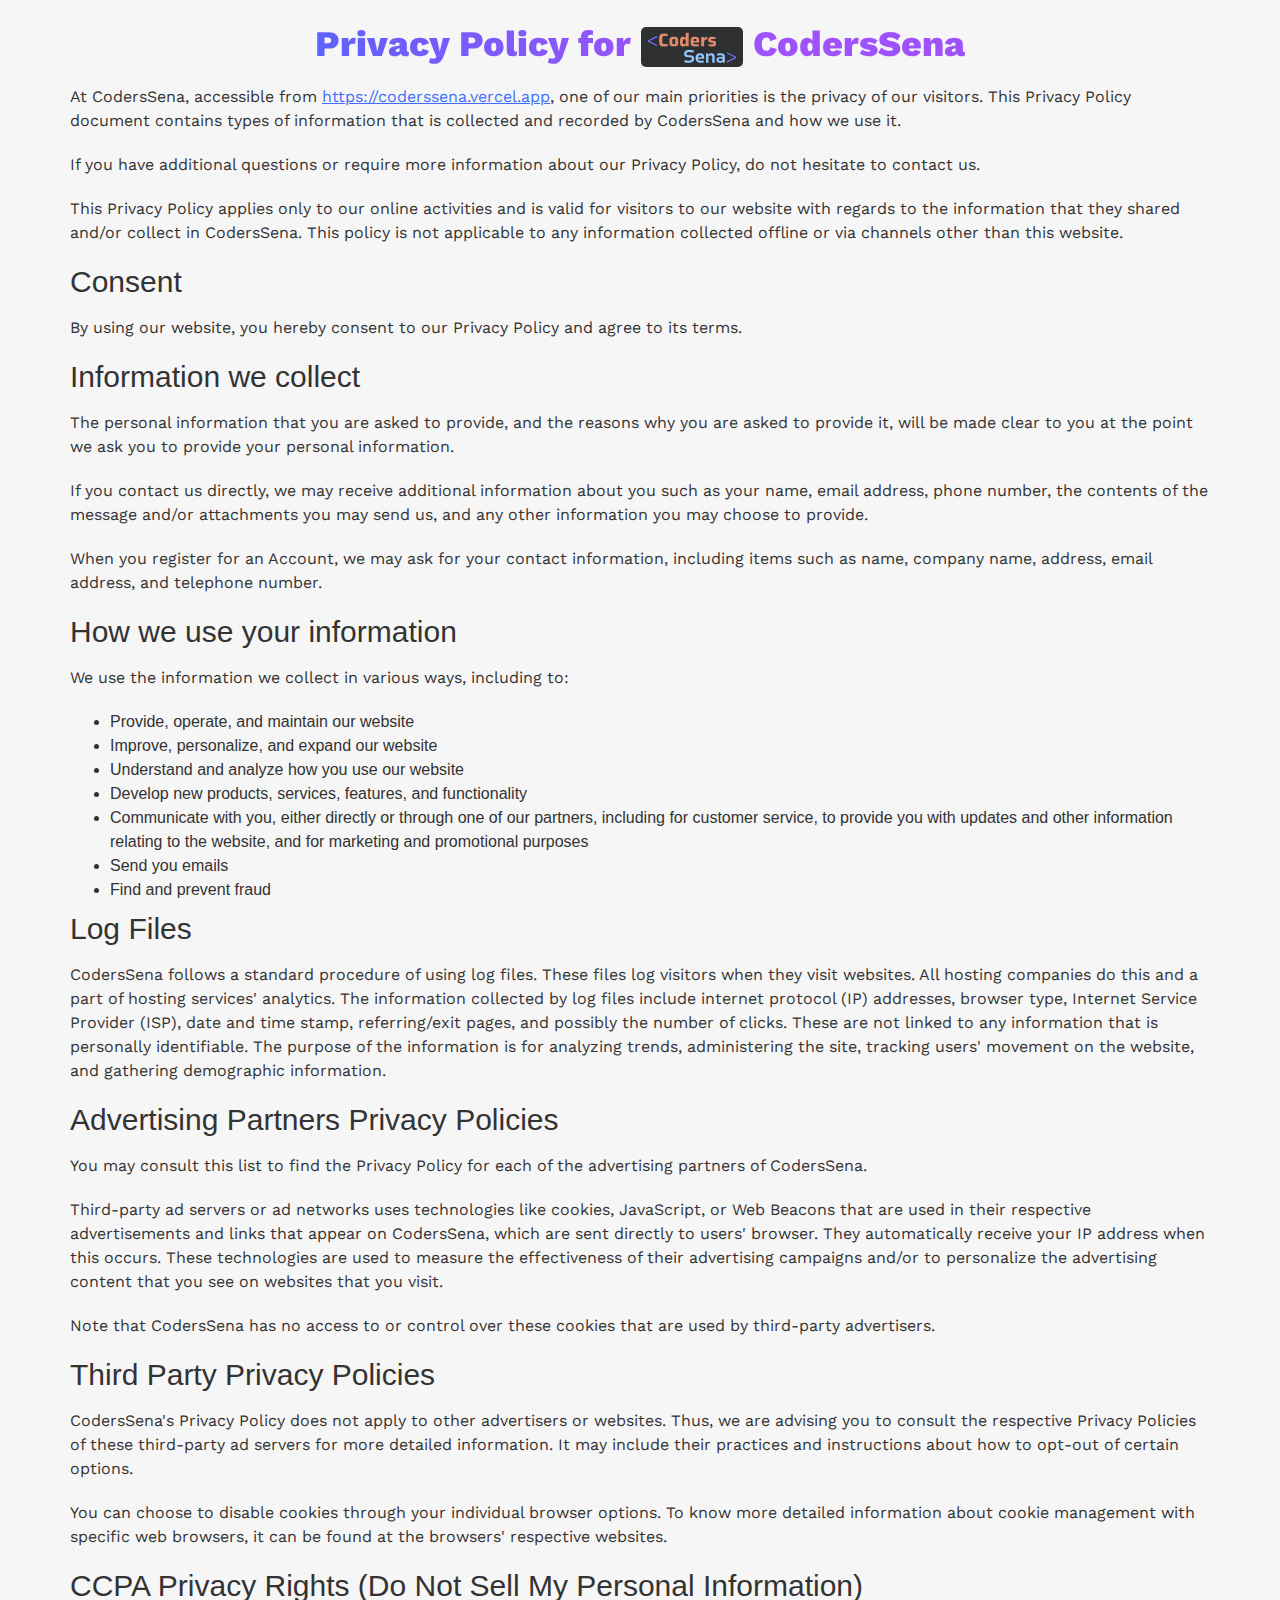
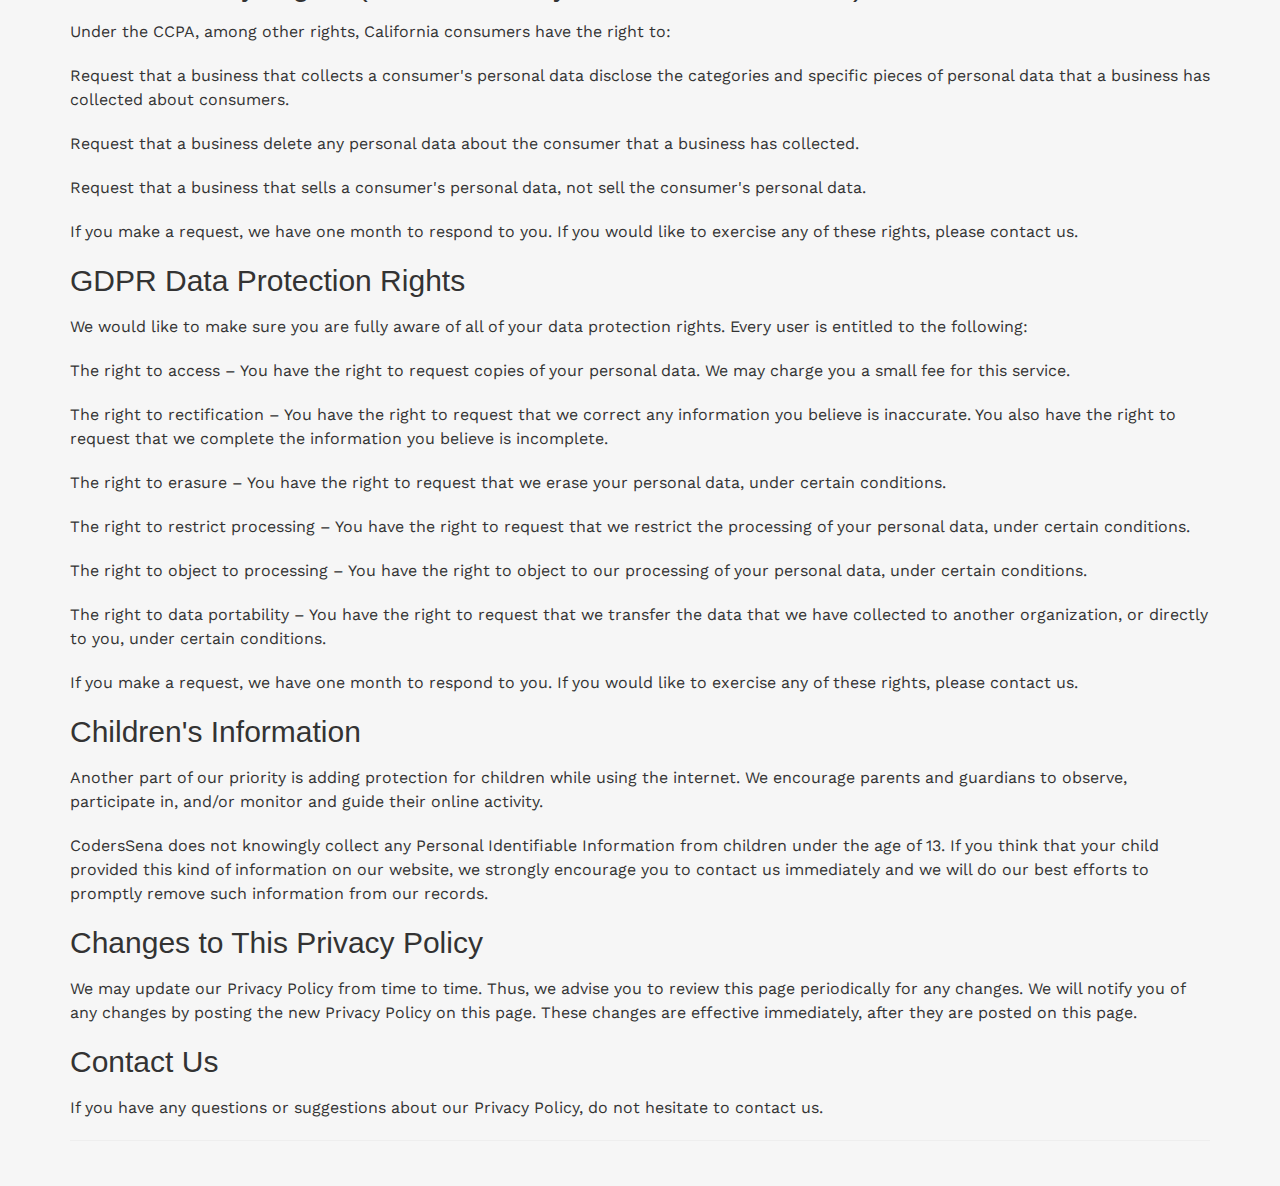
<file: privacy-policy.html>
<!DOCTYPE html>
<!-- saved from url=(0087)https://www.privacypolicygenerator.info/live.php?token=opskwbA0EeSLcoIlHRsHtE0MSnObKafB -->
<html lang="en">

<head>
    <meta http-equiv="Content-Type" content="text/html; charset=UTF-8">

    <meta http-equiv="X-UA-Compatible" content="IE=edge,chrome=1">
    <meta name="viewport" content="width=device-width, initial-scale=1, shrink-to-fit=no">
    <title>Privacy Policy</title>
    <link href="css/bootstrap.min.css" rel="stylesheet">
    <link href="css/live.min.css" rel="stylesheet">
    <link href="css/privacy-policy.css" rel="stylesheet">

    <meta name="robots" content="noindex">

</head>

<body>
    <div class="wrapper">
        <div class="page">
            <div class="container">
                <div class="row">
                    <div class="col-md-12">
                        
                        <h1 id="codersSena-privacy-policy-heading">Privacy Policy for <img src="cdn/img/branding/horizontally-long-logo.svg" alt="logo" height="40px" style="border-radius: 5px;" title="CodersSena Logo"> CodersSena</h1>
                        <p>At CodersSena, accessible from <a class="link"
                                href="https://coderssena.vercel.app">https://coderssena.vercel.app</a>, one of our main
                            priorities is
                            the privacy of our visitors. This Privacy Policy document contains types of information that
                            is collected and recorded by CodersSena and how we use it.</p>
                        <p>If you have additional questions or require more information about our Privacy Policy, do not
                            hesitate to contact us.</p>
                        <p>This Privacy Policy applies only to our online activities and is valid for visitors to our
                            website with regards to the information that they shared and/or collect in CodersSena. This
                            policy is not applicable to any information collected offline or via channels other than
                            this website.</p>
                        <h2>Consent</h2>
                        <p>By using our website, you hereby consent to our Privacy Policy and agree to its terms.</p>
                        <h2>Information we collect</h2>
                        <p>The personal information that you are asked to provide, and the reasons why you are asked to
                            provide it, will be made clear to you at the point we ask you to provide your personal
                            information.</p>
                        <p>If you contact us directly, we may receive additional information about you such as your
                            name, email address, phone number, the contents of the message and/or attachments you may
                            send us, and any other information you may choose to provide.</p>
                        <p>When you register for an Account, we may ask for your contact information, including items
                            such as name, company name, address, email address, and telephone number.</p>
                        <h2>How we use your information</h2>
                        <p>We use the information we collect in various ways, including to:</p>
                        <ul>
                            <li>Provide, operate, and maintain our website</li>
                            <li>Improve, personalize, and expand our website</li>
                            <li>Understand and analyze how you use our website</li>
                            <li>Develop new products, services, features, and functionality</li>
                            <li>Communicate with you, either directly or through one of our partners, including for
                                customer service, to provide you with updates and other information relating to the
                                website, and for marketing and promotional purposes</li>
                            <li>Send you emails</li>
                            <li>Find and prevent fraud</li>
                        </ul>
                        <h2>Log Files</h2>
                        <p>CodersSena follows a standard procedure of using log files. These files log visitors when
                            they visit websites. All hosting companies do this and a part of hosting services'
                            analytics. The information collected by log files include internet protocol (IP) addresses,
                            browser type, Internet Service Provider (ISP), date and time stamp, referring/exit pages,
                            and possibly the number of clicks. These are not linked to any information that is
                            personally identifiable. The purpose of the information is for analyzing trends,
                            administering the site, tracking users' movement on the website, and gathering demographic
                            information.</p>
                        <h2>Advertising Partners Privacy Policies</h2>
                        <p>You may consult this list to find the Privacy Policy for each of the advertising partners of
                            CodersSena.</p>
                        <p>Third-party ad servers or ad networks uses technologies like cookies, JavaScript, or Web
                            Beacons that are used in their respective advertisements and links that appear on
                            CodersSena, which are sent directly to users' browser. They automatically receive your IP
                            address when this occurs. These technologies are used to measure the effectiveness of their
                            advertising campaigns and/or to personalize the advertising content that you see on websites
                            that you visit.</p>
                        <p>Note that CodersSena has no access to or control over these cookies that are used by
                            third-party advertisers.</p>
                        <h2>Third Party Privacy Policies</h2>
                        <p>CodersSena's Privacy Policy does not apply to other advertisers or websites. Thus, we are
                            advising you to consult the respective Privacy Policies of these third-party ad servers for
                            more detailed information. It may include their practices and instructions about how to
                            opt-out of certain options. </p>
                        <p>You can choose to disable cookies through your individual browser options. To know more
                            detailed information about cookie management with specific web browsers, it can be found at
                            the browsers' respective websites.</p>
                        <h2>CCPA Privacy Rights (Do Not Sell My Personal Information)</h2>
                        <p>Under the CCPA, among other rights, California consumers have the right to:</p>
                        <p>Request that a business that collects a consumer's personal data disclose the categories and
                            specific pieces of personal data that a business has collected about consumers.</p>
                        <p>Request that a business delete any personal data about the consumer that a business has
                            collected.</p>
                        <p>Request that a business that sells a consumer's personal data, not sell the consumer's
                            personal data.</p>
                        <p>If you make a request, we have one month to respond to you. If you would like to exercise any
                            of these rights, please contact us.</p>
                        <h2>GDPR Data Protection Rights</h2>
                        <p>We would like to make sure you are fully aware of all of your data protection rights. Every
                            user is entitled to the following:</p>
                        <p>The right to access – You have the right to request copies of your personal data. We may
                            charge you a small fee for this service.</p>
                        <p>The right to rectification – You have the right to request that we correct any information
                            you believe is inaccurate. You also have the right to request that we complete the
                            information you believe is incomplete.</p>
                        <p>The right to erasure – You have the right to request that we erase your personal data, under
                            certain conditions.</p>
                        <p>The right to restrict processing – You have the right to request that we restrict the
                            processing of your personal data, under certain conditions.</p>
                        <p>The right to object to processing – You have the right to object to our processing of your
                            personal data, under certain conditions.</p>
                        <p>The right to data portability – You have the right to request that we transfer the data that
                            we have collected to another organization, or directly to you, under certain conditions.</p>
                        <p>If you make a request, we have one month to respond to you. If you would like to exercise any
                            of these rights, please contact us.</p>
                        <h2>Children's Information</h2>
                        <p>Another part of our priority is adding protection for children while using the internet. We
                            encourage parents and guardians to observe, participate in, and/or monitor and guide their
                            online activity.</p>
                        <p>CodersSena does not knowingly collect any Personal Identifiable Information from children
                            under the age of 13. If you think that your child provided this kind of information on our
                            website, we strongly encourage you to contact us immediately and we will do our best efforts
                            to promptly remove such information from our records.</p>
                        <h2>Changes to This Privacy Policy</h2>
                        <p>We may update our Privacy Policy from time to time. Thus, we advise you to review this page
                            periodically for any changes. We will notify you of any changes by posting the new Privacy
                            Policy on this page. These changes are effective immediately, after they are posted on this
                            page.</p>
                        <h2>Contact Us</h2>
                        <p>If you have any questions or suggestions about our Privacy Policy, do not hesitate to contact
                            us.</p>
                        <hr>
                    </div>
                </div>
            </div>
        </div>
    </div>

</body>

</html>
</file>
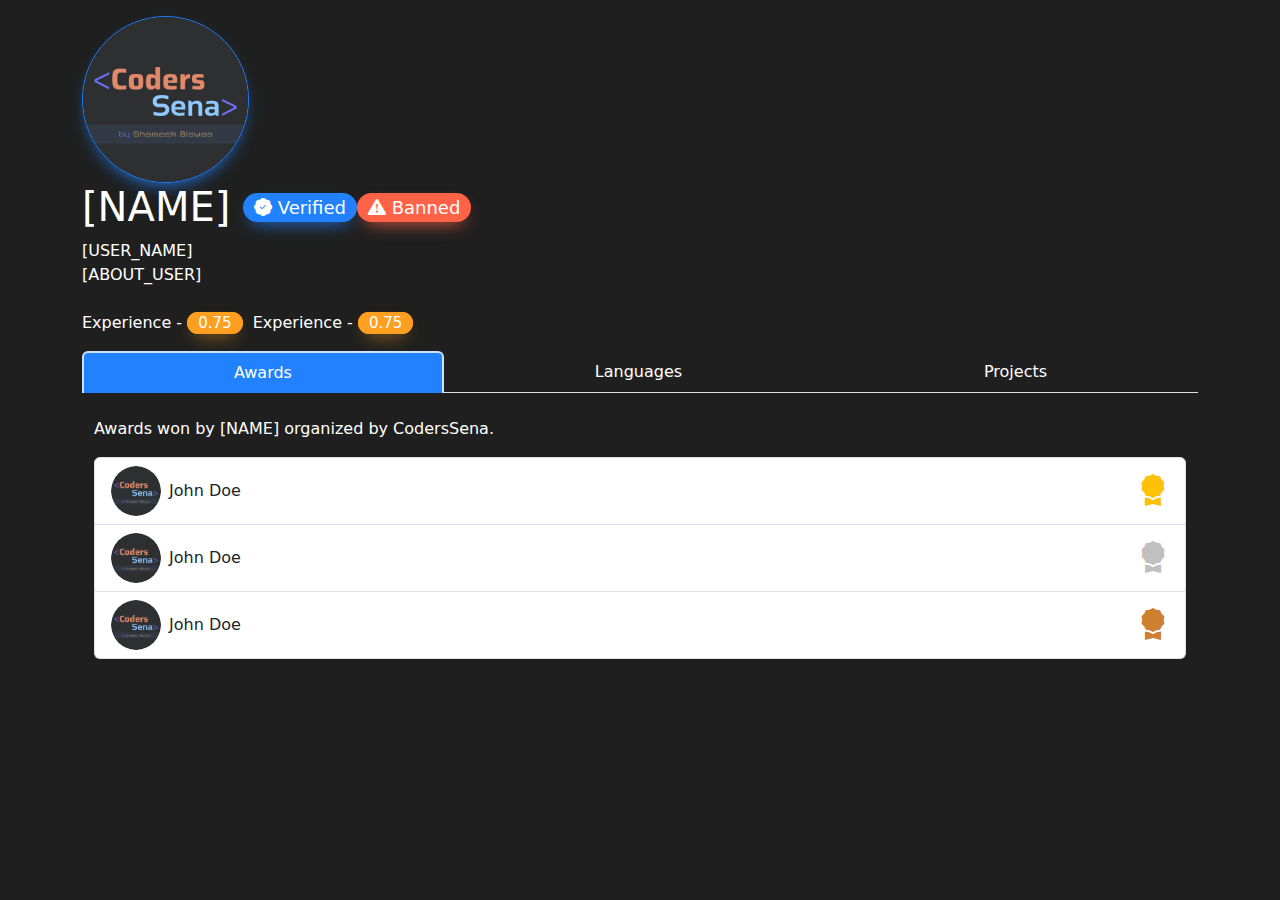
<file: p/demo/profile.html>
<!DOCTYPE html>
<html lang="en">

<head>
    <meta charset="UTF-8">
    <meta http-equiv="X-UA-Compatible" content="IE=edge">
    <meta name="viewport" content="width=device-width, initial-scale=1.0">
    <title>[NAME] - [USER_NAME] - CodersSena</title>

    <link href="https://cdnjs.cloudflare.com/ajax/libs/twitter-bootstrap/5.0.2/css/bootstrap.min.css" rel="stylesheet">
    <link rel="stylesheet" href="https://cdn.jsdelivr.net/npm/bootstrap-icons@1.10.4/font/bootstrap-icons.css">
    <link rel="stylesheet" href="/cdn/css/profile.css">

    <script src="/p/account_cdn/js/demoUser.js"></script>
    <script src="https://cdn.jsdelivr.net/npm/bootstrap@5.2.3/dist/js/bootstrap.bundle.min.js"></script>
</head>

<body class="dark-bg">
    <div class="container mt-3">
        <div>
            <img class="USER_PROFILE_PIC" id="USER_PROFILE_PIC" src="/cdn/img/branding/round-logo.png" alt=""
                width="15%">
            <h1 class="d-flex align-items-center" id="NAME-text-details">[NAME]&nbsp;
                <i class="bi bi-patch-check-fill verfied" id="VERIFIED"
                    title="Verified badges are given to professional coders with 100+ experience, 5+ awards, 3+ languages and 10+ projects on CodersSena."
                    data-bs-toggle="modal" data-bs-target="#verifiedUser">
                    Verified </i>
                <i class="bi bi-exclamation-triangle-fill banned" id="VERIFIED" title="Click to know more."
                    data-bs-toggle="modal" data-bs-target="#bannedUser"> Banned </i>
            </h1>
            <a id="USER_NAME-text-details">[USER_NAME]</a><br>
            <a id="ABOUT_USER-text-details">[ABOUT_USER]</a><br><br>
            <a id="EXPERIENCE-text-details">Experience - <i class="experience" title="Hi"> 0.75</i></a>&nbsp;
            <a>Experience - <i class="experience" title="Hi"> 0.75 </i></a>
        </div>
    </div>

    <div class="container mt-3">
        <!-- Nav tabs -->
        <ul class="nav nav-tabs nav-fill" role="tablist">
            <li class="nav-item">
                <a class="nav-link active" data-bs-toggle="tab" href="#awards">Awards</a>
            </li>
            <li class="nav-item">
                <a class="nav-link" data-bs-toggle="tab" href="#languages">Languages</a>
            </li>
            <li class="nav-item">
                <a class="nav-link" data-bs-toggle="tab" href="#projects">Projects</a>
            </li>
        </ul>

        <!-- Tab panes -->
        <div class="tab-content">
            <div id="awards" class="container tab-pane active"><br>
                <p id="awards-won-by-user-text">Awards won by [NAME] organized by CodersSena.</p>
                <ul class="list-group">
                    <li class="list-group-item d-flex justify-content-between align-items-center">
                        <div class="d-flex align-items-center">
                            <img src="/cdn/img/branding/round-logo.png" class="rounded-circle me-2" alt="Profile Image"
                                width="50" height="50">
                            <span>John Doe</span>
                        </div>
                        <span class="bi bi-award-fill text-warning" style="font-size: 2rem;"></span>
                    </li>

                    <li class="list-group-item d-flex justify-content-between align-items-center">
                        <div class="d-flex align-items-center">
                            <img src="/cdn/img/branding/round-logo.png" class="rounded-circle me-2" alt="Profile Image"
                                width="50" height="50">
                            <span>John Doe</span>
                        </div>
                        <span class="bi bi-award-fill" style="font-size: 2rem; color: silver;"></span>
                    </li>

                    <li class="list-group-item d-flex justify-content-between align-items-center">
                        <div class="d-flex align-items-center">
                            <img src="/cdn/img/branding/round-logo.png" class="rounded-circle me-2" alt="Profile Image"
                                width="50" height="50">
                            <span>John Doe</span>
                        </div>
                        <span class="bi bi-award-fill" style="font-size: 2rem; color: #CD7F32;"></span>
                    </li>
                </ul>
            </div>


            <div id="languages" class="container tab-pane fade"><br>
                <p id="awards-won-by-user-text">Languages [NAME] knows are listed below.</p>
                <p class="language-skills-heading">HTML</p>
                <div class="skills language-html">90%</div>

                <p class="language-skills-heading">CSS</p>
                <div class="skills language-css">80%</div>

                <p class="language-skills-heading">JavaScript</p>
                <div class="skills language-js">65%</div>

                <p class="language-skills-heading">PHP</p>
                <div class="skills language-php" skill-percentage="65%">60%</div>
            </div>


            <div id="projects" class="container tab-pane fade"><br>
                <p>Projects made [NAME] knows are listed below.</p>
                <div class="row">
                    <div class="col-md-3">
                        <div class="card">
                            <img src="/cdn/img/branding/square-logo.png" class="card-img-top project-img"
                                alt="Card Image 1">
                            <div class="card-body">
                                <h5 class="card-title project-title">Card Title 1</h5>
                                <p class="card-text project-text">Lorem ipsum dolor sit amet, consectetur adipiscing
                                    elit, sed do
                                    eiusmod tempor incididunt ut labore et dolore magna aliqua.</p>
                                <div class="card-rating project-rating mb-2">
                                    <i class="bi bi-star-fill checked rating-stars"></i>
                                    <i class="bi bi-star-fill checked rating-stars"></i>
                                    <i class="bi bi-star-fill checked rating-stars"></i>
                                    <i class="bi bi-star rating-stars"></i>
                                    <i class="bi bi-star rating-stars"></i>
                                    <span class="card-rating project-rating-text">(3.0)</span>
                                </div>
                                <a href="#" class="btn btn-primary">Learn More</a>
                            </div>
                        </div>
                    </div>
                    <div class="col-md-3">
                        <div class="card">
                            <img src="/cdn/img/branding/square-logo.png" class="card-img-top project-img"
                                alt="Card Image 1">
                            <div class="card-body">
                                <h5 class="card-title project-title">Card Title 1</h5>
                                <p class="card-text project-text">Lorem ipsum dolor sit amet, consectetur adipiscing
                                    elit, sed do
                                    eiusmod tempor incididunt ut labore et dolore magna aliqua.</p>
                                <div class="card-rating project-rating">
                                    <i class="bi bi-star-fill checked rating-stars"></i>
                                    <i class="bi bi-star-fill checked rating-stars"></i>
                                    <i class="bi bi-star-fill checked rating-stars"></i>
                                    <i class="bi bi-star rating-stars"></i>
                                    <i class="bi bi-star rating-stars"></i>
                                    <span class="card-rating project-rating-text">(3.0)</span>
                                </div>
                                <a href="#" class="btn btn-primary">Learn More</a>
                            </div>
                        </div>
                    </div>
                    <div class="col-md-3">
                        <div class="card">
                            <img src="/cdn/img/branding/square-logo.png" class="card-img-top project-img"
                                alt="Card Image 1">
                            <div class="card-body">
                                <h5 class="card-title project-title">Card Title 1</h5>
                                <p class="card-text project-text">Lorem ipsum dolor sit amet, consectetur adipiscing
                                    elit, sed do
                                    eiusmod tempor incididunt ut labore et dolore magna aliqua.</p>
                                <div class="card-rating project-rating">
                                    <i class="bi bi-star-fill checked rating-stars"></i>
                                    <i class="bi bi-star-fill checked rating-stars"></i>
                                    <i class="bi bi-star-fill checked rating-stars"></i>
                                    <i class="bi bi-star rating-stars"></i>
                                    <i class="bi bi-star rating-stars"></i>
                                    <span class="card-rating project-rating-text">(3.0)</span>
                                </div>
                                <a href="#" class="btn btn-primary">Learn More</a>
                            </div>
                        </div>
                    </div>
                    <div class="col-md-3">
                        <div class="card">
                            <img src="/cdn/img/branding/square-logo.png" class="card-img-top project-img"
                                alt="Card Image 1">
                            <div class="card-body">
                                <h5 class="card-title project-title">Card Title 1</h5>
                                <p class="card-text project-text">Lorem ipsum dolor sit amet, consectetur adipiscing
                                    elit, sed do
                                    eiusmod tempor incididunt ut labore et dolore magna aliqua.</p>
                                <div class="card-rating project-rating">
                                    <i class="bi bi-star-fill checked rating-stars"></i>
                                    <i class="bi bi-star-fill checked rating-stars"></i>
                                    <i class="bi bi-star-fill checked rating-stars"></i>
                                    <i class="bi bi-star rating-stars"></i>
                                    <i class="bi bi-star rating-stars"></i>
                                    <span class="card-rating project-rating-text">(3.0)</span>
                                </div>
                                <a href="#" class="btn btn-primary">Learn More</a>
                            </div>
                        </div>
                    </div>
                </div>

            </div>
        </div>
    </div>

    <div class="modal fade" id="verifiedUser" tabindex="-1" aria-labelledby="verifiedUserLabel" aria-hidden="true">
        <div class="modal-dialog">
            <div class="modal-content bg-dark">
                <div class="modal-header bg-primary">
                    <h5 class="modal-title" id="verifiedUserLabel"> <i class="bi bi-patch-check-fill"></i>
                        Verified Account!</h5>
                    <button type="button" class="btn-close" data-bs-dismiss="modal" aria-label="Close"></button>
                </div>
                <div class="modal-body text-light">
                    Verified badges are given to professional coders with 100+ experience, 5+ awards, 3+ languages and
                    10+ projects on CodersSena.<br>
                    <button type="button" class="btn btn-success mt-2" data-bs-dismiss="modal">Get Verified
                        Account</button>
                </div>
                <div class="modal-footer">
                    <button type="button" class="btn btn-primary" data-bs-dismiss="modal">Ok</button>
                </div>
            </div>
        </div>
    </div>
    <div class="modal fade" id="bannedUser" tabindex="-1" aria-labelledby="verifiedUserLabel" aria-hidden="true">
        <div class="modal-dialog">
            <div class="modal-content bg-dark">
                <div class="modal-header bg-danger">
                    <h5 class="modal-title" id="verifiedUserLabel"> <i class="bi bi-exclamation-triangle-fill"></i>
                        Banned Account!</h5>
                    <button type="button" class="btn-close" data-bs-dismiss="modal" aria-label="Close"></button>
                </div>
                <div class="modal-body text-light">
                    This user [USER_NAME] is banned for 3 months for not following platform rules.<br><br>
                    Please follow rules and use this platform with decorum so that we don't need to take such strict
                    actions.
                </div>
                <div class="modal-footer">
                    <button type="button" class="btn btn-primary" data-bs-dismiss="modal">Ok</button>
                </div>
            </div>
        </div>
    </div>
</body>

</html>
</file>
<file: css/privacy-policy.css>
@import url('https://fonts.googleapis.com/css2?family=Work+Sans:ital,wght@0,100;0,200;0,300;0,400;0,500;0,600;0,700;0,800;0,900;1,100;1,200;1,300;1,400;1,500;1,600;1,700;1,800;1,900&display=swap');

h1#codersSena-privacy-policy-heading{
    font-family: 'Work Sans', sans-serif;
    font-weight: 800;
    text-align: center;
    background: linear-gradient(90.91deg, #027bfd -24.67%, #9f51fb 53.55%);
    -webkit-background-clip: text;
    background-clip: text;
    -webkit-text-fill-color: transparent;
}

p{
    font-family: 'Work Sans', sans-serif;
}

.link{
    color: rgb(66, 110, 255);
    text-decoration: underline;
}

.link{
    color: rgb(66, 110, 255);
    text-decoration: underline;
}
</file>
<file: cdn/css/profile.css>
:root{
    --dark-bg: #1f1f1f;
    --primary: #2181ff;
}

*{
    box-sizing: border-box;
    margin: 0;
    padding: 0;
    font-family: system-ui, -apple-system, BlinkMacSystemFont, 'Segoe UI', Roboto, Oxygen, Ubuntu, Cantarell, 'Open Sans', 'Helvetica Neue', sans-serif;
}

.dark-bg{
    background-color: #1f1f1f;
    color: #fff;
}

.USER_PROFILE_PIC{
    border: 0.1px solid #2181ff;
    box-shadow: 0 0.5rem 1.125rem -0.5rem rgb(34, 130, 255) !important;
    border-radius: 500px;
}

.verfied{
    font-family: system-ui, -apple-system, BlinkMacSystemFont, 'Segoe UI', Roboto, Oxygen, Ubuntu, Cantarell, 'Open Sans', 'Helvetica Neue', sans-serif;
    background-color: var(--primary);
    color: #ffffff;
    font-size: 18px;
    font-style: normal;
    border: 2px solid var(--primary);
    padding: 2px 9px;
    border-radius: 200px;
    box-shadow: 0 0.5rem 1.125rem -0.5rem rgb(34, 130, 255) !important;
    cursor: pointer;
}

.banned{
    background-color: Tomato;
    color: #ffffff;
    font-size: 18px;
    font-style: normal;
    border: 2px solid Tomato;
    padding: 2px 9px;
    border-radius: 200px;
    box-shadow: 0 0.5rem 1.125rem -0.5rem Tomato !important;
    cursor: pointer;
}

.experience{
    background-color: #ff9f21;
    color: #ffffff;
    font-size: 15px;
    font-style: normal;
    border: 2px solid #ff9f21;
    padding: 0.1px 9px;
    border-radius: 200px;
    box-shadow: 0 0.5rem 1.125rem -0.5rem #ff9f21 !important;
}

.nav-link {
    display: block;
    padding: 0.5rem 1rem;
    color: #ffffff;
    text-decoration: none;
    transition: color .15s ease-in-out,background-color .15s ease-in-out;
}

.nav-link:hover {
    display: block;
    padding: 0.5rem 1rem;
    background-color: #5575e744;
    color: #ffffff;
    text-decoration: none;
    border-width: 0px;
}

.nav-tabs .nav-item.show .nav-link, .nav-tabs .nav-link.active {
    color: rgb(255, 255, 255);
    background-color: var(--primary);
    border-width: 2.5px 2.5px 0px 2.5px;
    border-color: #cbe2ff;
}

.skills {
    text-align: center;
    padding-top: 10px;
    padding-bottom: 10px;
    color: white;
    border-radius: 20px 200px 200px 20px;
    margin-bottom: 10px;
}
.language-html {width: 90%; background-color: #1b7aff;}
.language-css {width: 80%; background-color: #47acff;}
.language-js {width: 65%; background-color: #f44336;}
.language-php {width: 60%; background-color: #ffb300;}
.language-php {width: 60%; background-color: #ffb300;}
.language-skills-heading{margin-bottom: 0px;}

.project-img{border-radius: 0.7rem;padding: 5px;}
.project-title{color: var(--primary);font-weight: bold;}
.project-text{color: rgb(87, 87, 87);}
.project-rating-text{color: #ffb300}
.rating-stars{color: #ffb300}
</file>
<file: css/live.min.css>
body {
    background: #f6f6f6;
    font-size: 16px;
    line-height: 24px
}

a,
body {
    color: #333
}

a .icon {
    line-height: 1.428571429
}

a:hover .icon {
    text-decoration: none
}

button {
    outline: 0
}

h1,
h2,
h3,
h4,
h5,
h6 {
    margin: 0 0 18px;
    font-weight: 400
}

p {
    margin: 0 0 20px
}

strong {
    font-weight: 700
}

.page {
    padding: 25px
}
</file>
